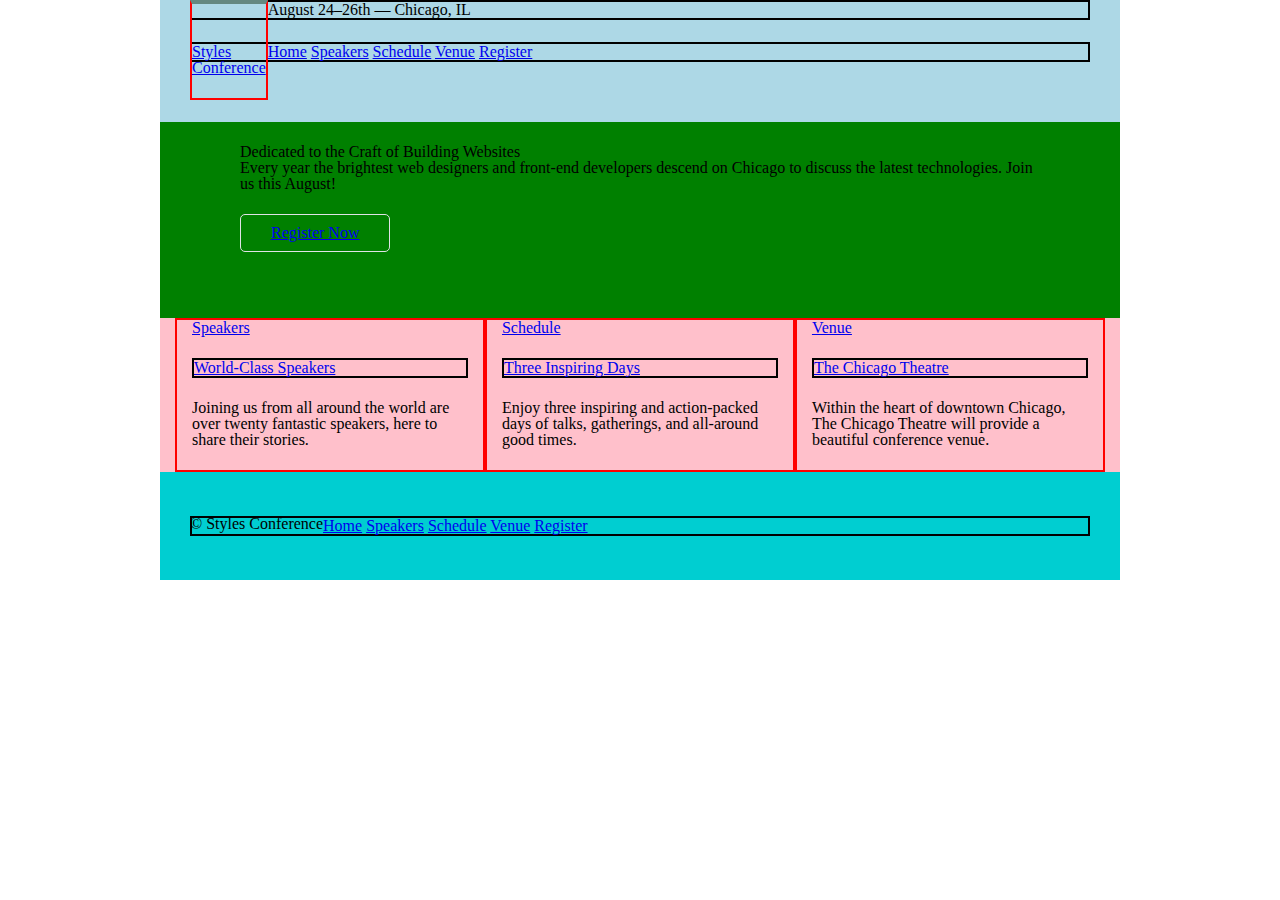
<file: MYFLEXBOX/index.html>
<!DOCTYPE html>
<html lang="en">
<head>
<meta charset="utf-8">
<title>Styles Conference</title>
<link rel="stylesheet" href="main.css">
</head>
<body>
<!-- Header -->
<header class="container group">
<h1 class="logo">
<a href="index.html">Styles <br> Conference</a>
</h1>
<h3>August 24&ndash;26th &mdash; Chicago, IL</h3>
<nav>
<a href="index.html">Home</a>
<a href="speakers.html">Speakers</a>
<a href="schedule.html">Schedule</a>
<a href="venue.html">Venue</a>
<a href="register.html">Register</a>
</nav>
</header>
<!-- Hero -->
<section class="hero container">
<h2>Dedicated to the Craft of Building Websites</h2>
<p>Every year the brightest web designers and front-end developers descend on Chicago to discuss the latest technologies. Join us this August!</p>
<a class="btn btn-alt" href="register.html">Register Now</a>
</section>
<!-- Teasers -->
<section class="grid">
<!-- Speakers -->
<section class="col-1-3">
<a href="speakers.html">
<h5>Speakers</h5>
<h3>World-Class Speakers</h3>
</a>
<p>Joining us from all around the world are over twenty fantastic speakers, here to share their stories.</p>
</section><!--
Schedule
--><section class="col-1-3">
<a href="schedule.html">
<h5>Schedule</h5>
<h3>Three Inspiring Days</h3>
</a>
<p>Enjoy three inspiring and action-packed days of talks, gatherings, and all-around good times.</p>
</section><!--
Venue
--><section class="col-1-3">
<a href="venue.html">
<h5>Venue</h5>
<h3>The Chicago Theatre</h3>
</a>
<p>Within the heart of downtown Chicago, The Chicago Theatre will provide a beautiful conference venue.</p>
</section>
</section>
<!-- Footer -->
<footer class="primary-footer container group">
<small>&copy; Styles Conference</small>
<nav>
<a href="index.html">Home</a>
<a href="speakers.html">Speakers</a>
<a href="schedule.html">Schedule</a>
<a href="venue.html">Venue</a>
<a href="register.html">Register</a>
</nav>
</footer>
</body>
</html>
</file>
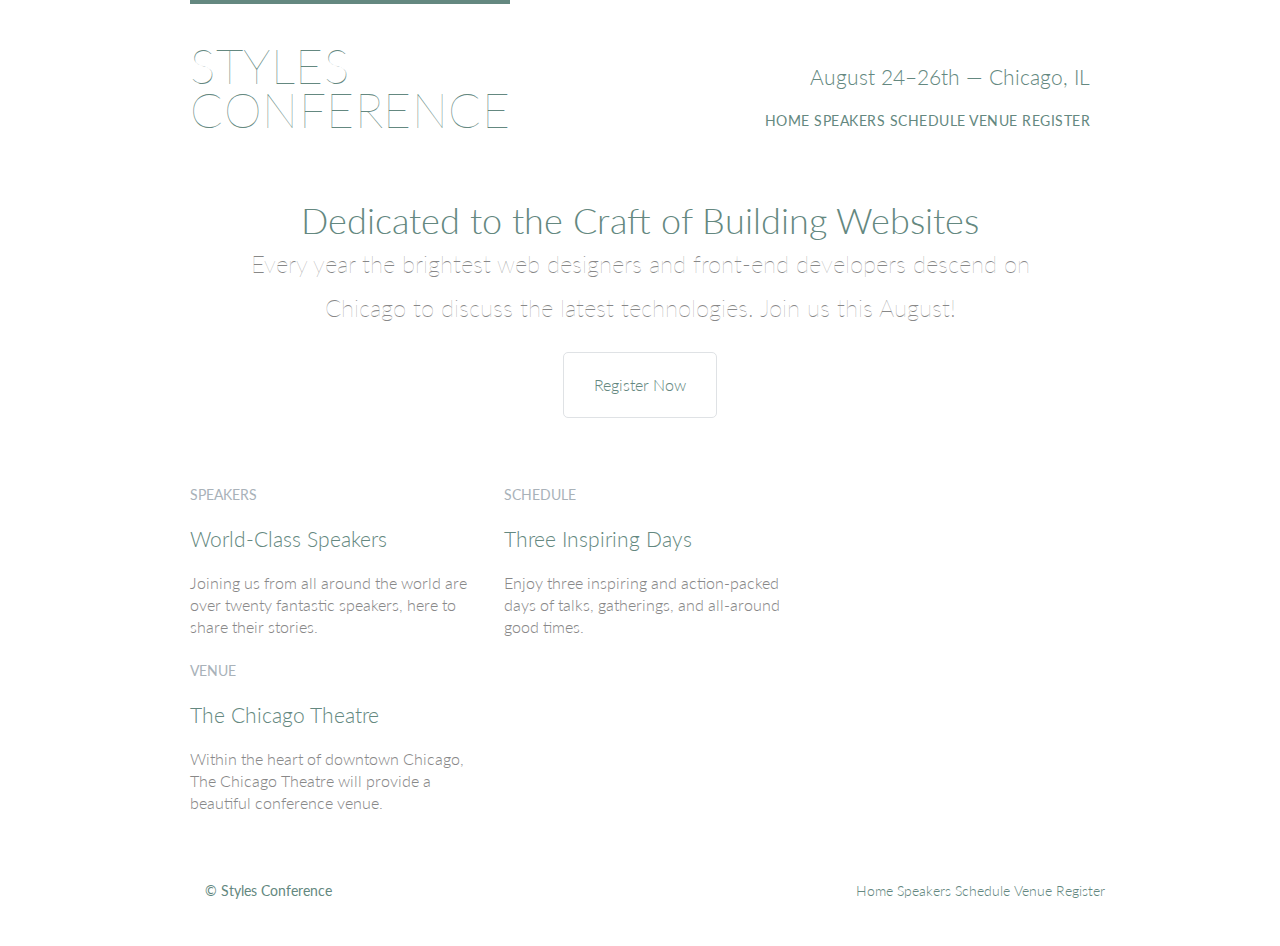
<file: WeekTwoInPractice/index.html>
<!DOCTYPE html>
<html lang="en">

<head>
    <meta charset="utf-8">
    <title>Styles Conference</title>
    <link rel="stylesheet" href="assets/stylesheets/main.css">
    <link rel="stylesheet" href="http://fonts.googleapis.com/css?family=Lato:100,300,400">
</head>

<body>

<!-- Header -->

<header class="container group">

    <h1 class="logo">
        <a href="index.html">Styles <br> Conference</a>
    </h1>

    <h3 class="tagline">August 24&ndash;26th &mdash; Chicago, IL</h3>

    <nav class="nav primary-nav">
        <a href="index.html">Home</a>
        <a href="speakers.html">Speakers</a>
        <a href="schedule.html">Schedule</a>
        <a href="venue.html">Venue</a>
        <a href="register.html">Register</a>
    </nav>

</header>

<!-- Hero -->

<section class="hero container">

    <h2>Dedicated to the Craft of Building Websites</h2>

    <p>Every year the brightest web designers and front-end developers descend on Chicago to discuss the latest technologies. Join us this August!</p>

    <a class="btn btn-alt" href="register.html">Register Now</a>

</section>

<!-- Teasers -->

<section class="grid">

 <!-- Speakers -->

    <section class="teaser col-1-3">
        <a href="speakers.html">
            <h5>Speakers</h5>
            <h3>World-Class Speakers</h3>
        </a>
        <p>Joining us from all around the world are over twenty fantastic speakers, here to share their stories.</p>
    </section>

    <!--Schedule -->

 <section class="teaser col-1-3">
    <a href="schedule.html">
        <h5>Schedule</h5>
        <h3>Three Inspiring Days</h3>
    </a>
    <p>Enjoy three inspiring and action-packed days of talks, gatherings, and all-around good times.</p>
</section>

    <!--Venue -->

 <section class="teaser col-1-3">
    <a href="venue.html">
        <h5>Venue</h5>
        <h3>The Chicago Theatre</h3>
    </a>
    <p>Within the heart of downtown Chicago, The Chicago Theatre will provide a beautiful conference venue.</p>
</section>

<!-- Footer -->

<footer class="primary-footer container group">

    <small>&copy; Styles Conference</small>

    <nav class="nav">
        <a href="index.html">Home</a>
        <a href="speakers.html">Speakers</a>
        <a href="schedule.html">Schedule</a>
        <a href="venue.html">Venue</a>
        <a href="register.html">Register</a>
    </nav>

</footer>

</body>
</html>
</file>
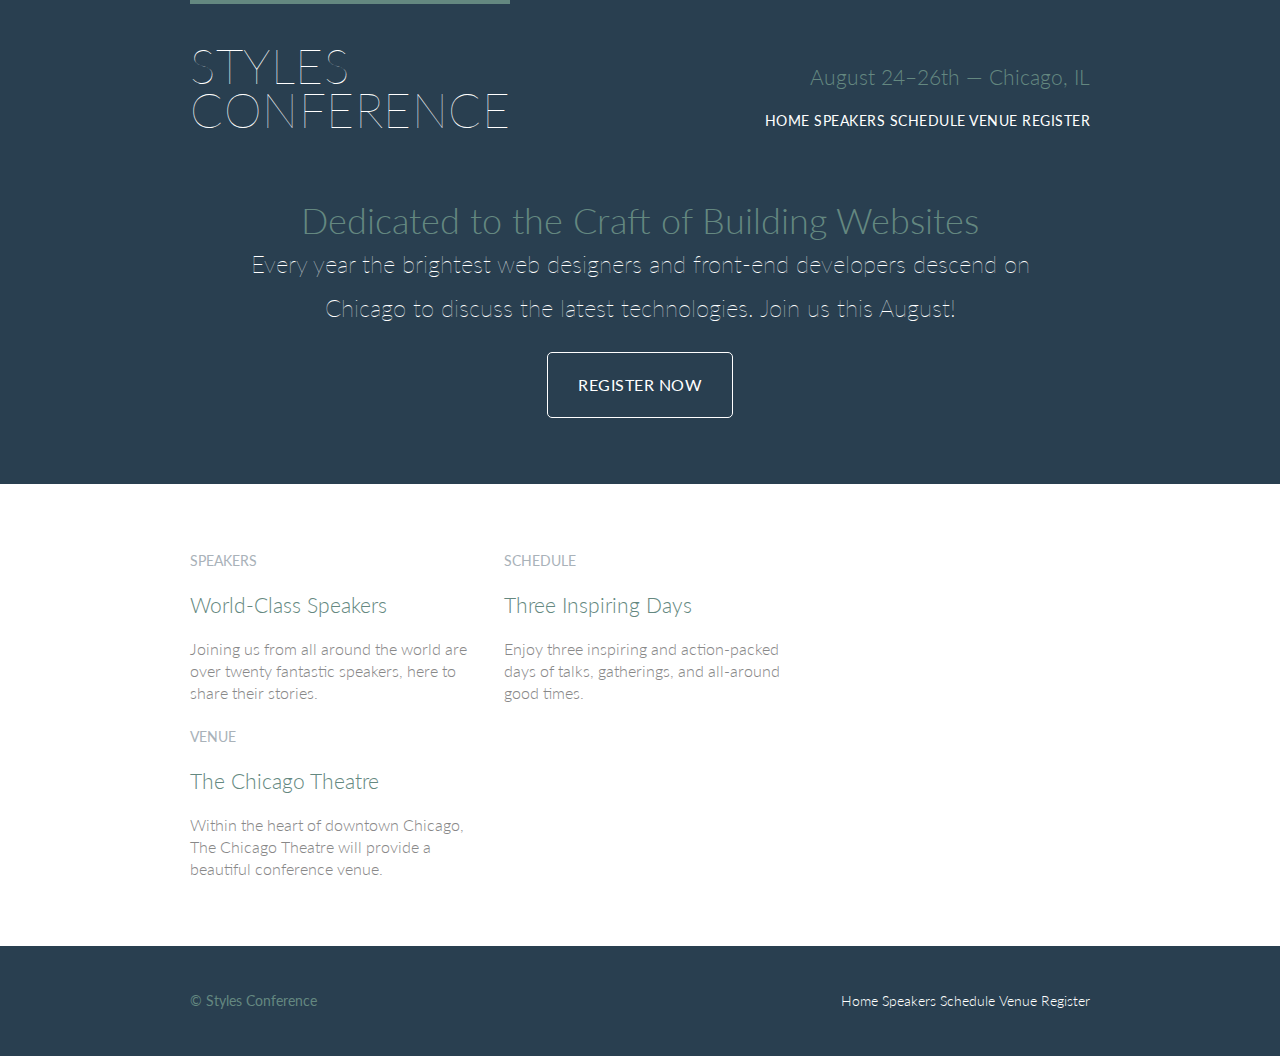
<file: working-with-typography/index.html>
<!DOCTYPE html>
<html lang="en">

  <head>
    <meta charset="utf-8">
    <title>Styles Conference</title>
    <link rel="stylesheet" href="assets/stylesheets/main.css">
    <link rel="stylesheet" href="http://fonts.googleapis.com/css?family=Lato:100,300,400">
  </head>

  <body>
    <!-- Header -->
    <header class="primary-header container group">


      <h1 class="logo">
        <a href="index.html">Styles <br> Conference</a>
      </h1>

      <h3 class="tagline">August 24&ndash;26th &mdash; Chicago, IL</h3>

      <nav class="nav primary-nav">
        <a href="index.html">Home</a>
        <a href="speakers.html">Speakers</a>
        <a href="schedule.html">Schedule</a>
        <a href="venue.html">Venue</a>
        <a href="register.html">Register</a>
      </nav>

    </header>

    <!-- Hero -->

    <section class="hero container">

      <h2>Dedicated to the Craft of Building Websites</h2>

      <p>Every year the brightest web designers and front-end developers descend on Chicago to discuss the latest technologies. Join us this August!</p>

      <a class="btn btn-alt" href="register.html">Register Now</a>

    </section>

    <!-- Teasers -->
    <section class="row">
    <div class="grid">

      <!-- Speakers -->

      <section class="teaser col-1-3">
        <a href="speakers.html">
          <h5>Speakers</h5>
          <h3>World-Class Speakers</h3>
        </a>
        <p>Joining us from all around the world are over twenty fantastic speakers, here to share their stories.</p>
      </section>

      <!--Schedule-->

      <section class="teaser col-1-3">
        <a href="schedule.html">
          <h5>Schedule</h5>
          <h3>Three Inspiring Days</h3>
        </a>
        <p>Enjoy three inspiring and action-packed days of talks, gatherings, and all-around good times.</p>
      </section>

      <!--Venue-->

      <section class="teaser col-1-3">
        <a href="venue.html">
          <h5>Venue</h5>
          <h3>The Chicago Theatre</h3>
        </a>
        <p>Within the heart of downtown Chicago, The Chicago Theatre will provide a beautiful conference venue.</p>
      </section>

    </div>
      </section>

    <!-- Footer -->

    <footer class="primary-footer container group">

      <small>&copy; Styles Conference</small>

      <nav class="nav">
        <a href="index.html">Home</a>
        <a href="speakers.html">Speakers</a>
        <a href="schedule.html">Schedule</a>
        <a href="venue.html">Venue</a>
        <a href="register.html">Register</a>
      </nav>

    </footer>

  </body>
</html>
</file>
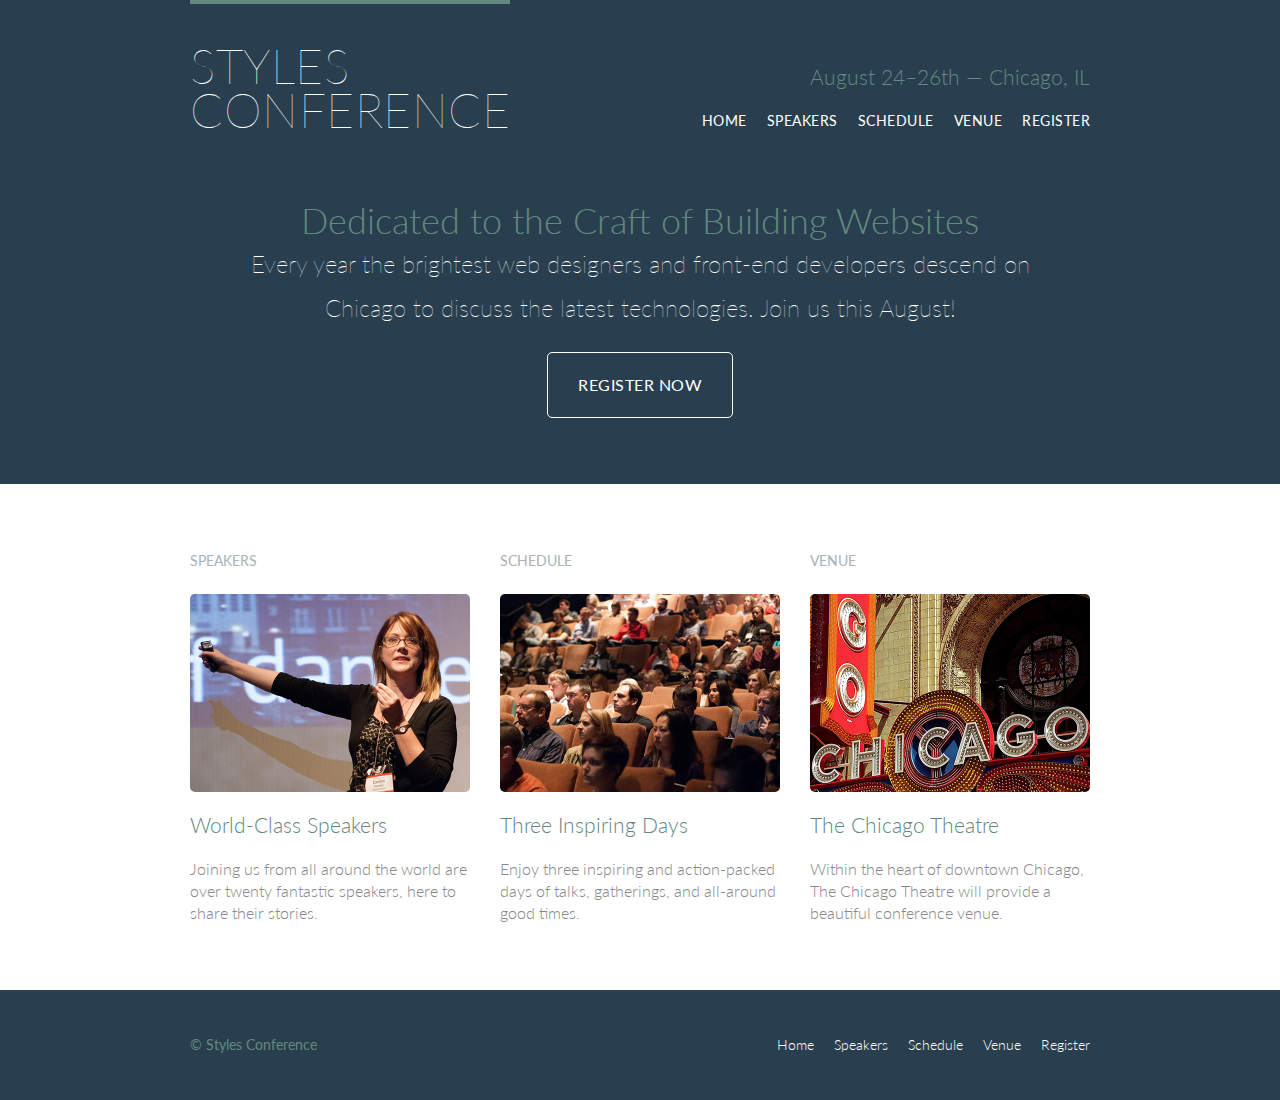
<file: #9AddingMedia/adding-media/index.html>
<!DOCTYPE html>
<html lang="en">

  <head>
    <meta charset="utf-8">
    <title>Styles Conference</title>
    <link rel="stylesheet" href="assets/stylesheets/main.css">
    <link rel="stylesheet" href="http://fonts.googleapis.com/css?family=Lato:100,300,400">
  </head>

  <body>

    <!-- Header -->

    <header class="primary-header container group">

      <h1 class="logo">
        <a href="index.html">Styles <br> Conference</a>
      </h1>

      <h3 class="tagline">August 24&ndash;26th &mdash; Chicago, IL</h3>

      <nav class="nav primary-nav">
        <ul>
          <li><a href="index.html">Home</a></li><!--
          --><li><a href="speakers.html">Speakers</a></li><!--
          --><li><a href="schedule.html">Schedule</a></li><!--
          --><li><a href="venue.html">Venue</a></li><!--
          --><li><a href="register.html">Register</a></li>
        </ul>
      </nav>

    </header>

    <!-- Hero -->

    <section class="hero container">

      <h2>Dedicated to the Craft of Building Websites</h2>

      <p>Every year the brightest web designers and front-end developers descend on Chicago to discuss the latest technologies. Join us this August!</p>

      <a class="btn btn-alt" href="register.html">Register Now</a>

    </section>

    <!-- Teasers -->

    <section class="row">
      <div class="grid">

        <!-- Speakers -->

        <section class="teaser col-1-3">
          <h5>Speakers</h5>
          <a href="speakers.html">
            <img src="assets/images/home/speakers.jpg" alt="Professional Speaker">
            <h3>World-Class Speakers</h3>
          </a>
          <p>Joining us from all around the world are over twenty fantastic speakers, here to share their stories.</p>
        </section><!--

        Schedule

        --><section class="teaser col-1-3">
          <h5>Schedule</h5>
          <a href="schedule.html">
            <img src="assets/images/home/schedule.jpg" alt="Conference Attendees">
            <h3>Three Inspiring Days</h3>
          </a>
          <p>Enjoy three inspiring and action-packed days of talks, gatherings, and all-around good times.</p>
        </section><!--

        Venue

        --><section class="teaser col-1-3">
          <h5>Venue</h5>
          <a href="venue.html">
            <img src="assets/images/home/venue.jpg" alt="The Chicago Theatre">
            <h3>The Chicago Theatre</h3>
          </a>
          <p>Within the heart of downtown Chicago, The Chicago Theatre will provide a beautiful conference venue.</p>
        </section>

      </div>
    </section>

    <!-- Footer -->

    <footer class="primary-footer container group">

      <small>&copy; Styles Conference</small>

      <nav class="nav">
        <ul>
          <li><a href="index.html">Home</a></li><!--
          --><li><a href="speakers.html">Speakers</a></li><!--
          --><li><a href="schedule.html">Schedule</a></li><!--
          --><li><a href="venue.html">Venue</a></li><!--
          --><li><a href="register.html">Register</a></li>
        </ul>
      </nav>

    </footer>

  </body>
</html>
</file>
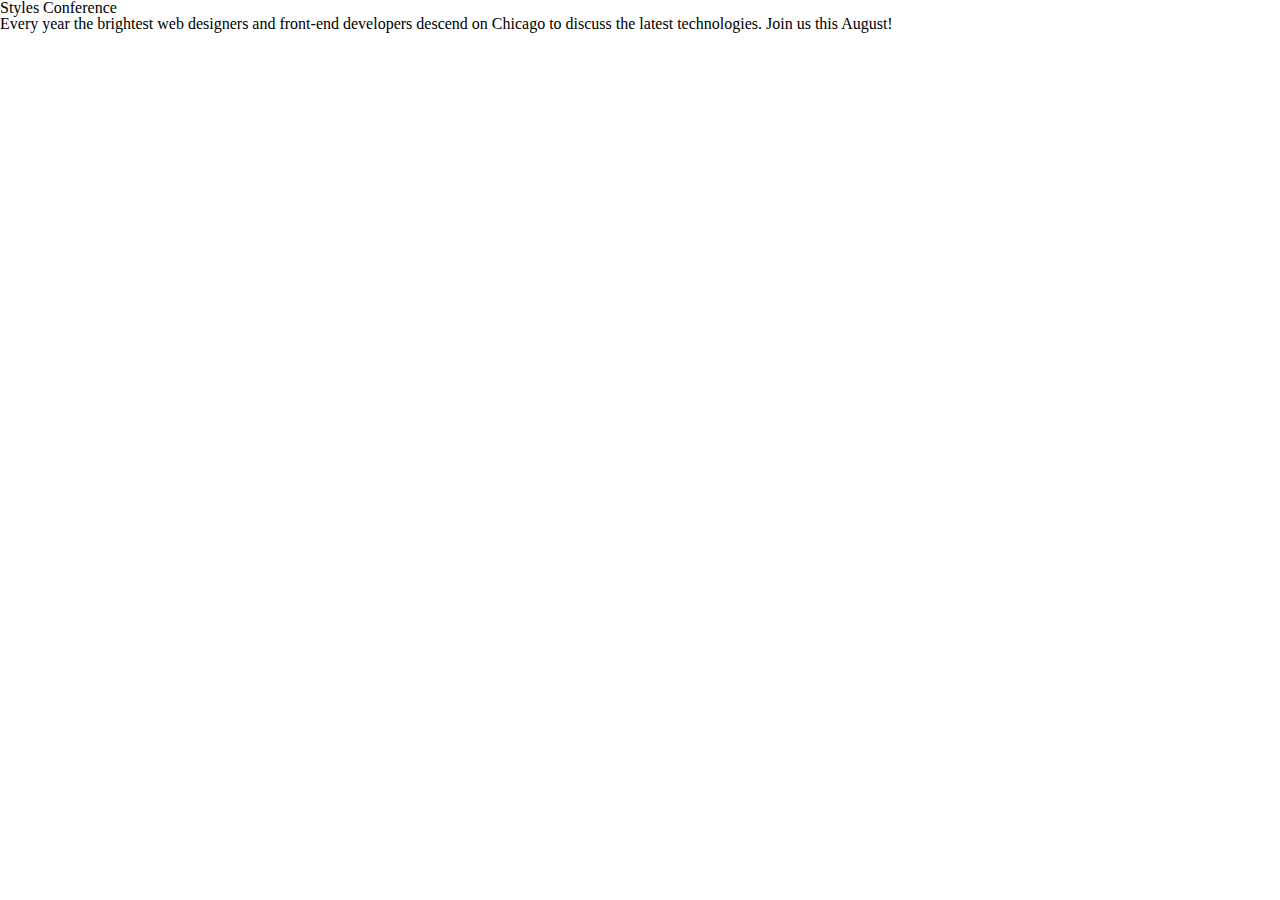
<file: ShayHowe/CREATING_Websites/index.html>
<!DOCTYPE html>
<html lang="en">
<head>
    <meta charset="UTF-8">
    <title>Styles Conference</title>
    <link rel="stylesheet" href="assets/stylesheets/main.css">
</head>
<body>
<h1>Styles Conference</h1>

    <p>Every year the brightest web designers and front-end developers descend on Chicago to discuss the latest
    technologies. Join us this August!</p>
</body>
</html>
</file>
<file: MYFLEXBOX/main.css>
/* http://meyerweb.com/eric/tools/css/reset/
v2.0 | 20110126
License: none (public domain)
*/
html, body, div, span, applet, object, iframe,
h1, h2, h3, h4, h5, h6, p, blockquote, pre,
a, abbr, acronym, address, big, cite, code,
del, dfn, em, img, ins, kbd, q, s, samp,
small, strike, strong, sub, sup, tt, var,
b, u, i, center,
dl, dt, dd, ol, ul, li,
fieldset, form, label, legend,
table, caption, tbody, tfoot, thead, tr, th, td,
article, aside, canvas, details, embed,
figure, figcaption, footer, header,
menu, nav, output, ruby, section, summary,
time, mark, audio, video {
margin: 0;
padding: 0;
border: 0;
font-size: 100%;
font: inherit;
vertical-align: baseline;
}
/* HTML5 display-role reset for older browsers */
article, aside, details, figcaption, figure,
footer, header, menu, nav, section {
display: block;
}
body {
line-height: 1;
}
ol, ul {
list-style: none;
}
blockquote, q {
quotes: none;
}
blockquote::before, blockquote::after,
q::before, q::after {
content: '';
content: none;
}
table {
border-collapse: collapse;
border-spacing: 0;
}
/*
========================================
Grid
========================================
*/
*,
*::before,
*::after {
box-sizing: border-box;
}
.container,
.grid {
margin: 0 auto;
width: 960px;
}
.container {
padding-left: 30px;
padding-right: 30px;
}
.col-1-3 {
width: 33.33%;
}
.col-2-3 {
width: 66.66%;
}
.col-1-3,
.col-2-3 {
display: inline-block;
vertical-align: top;
}
.grid,
.col-1-3,
.col-2-3 {
padding-left: 15px;
padding-right: 15px;
}
/*
========================================
Clearfix
========================================
*/
.group::after {
clear: both;
}
.group {
clear: both;
overflow: auto;
}
/*
========================================
Typography
========================================
*/
h1, h3, h4, h5, p {
margin-bottom: 22px;
}
/*
========================================
Buttons
========================================
*/
.btn {
border-radius: 5px;
display: inline-block;
margin: 0;
}
.btn-alt {
border: 1px solid #dfe2e5;
padding: 10px 30px;
}
/*
========================================
Primary header
========================================
*/
.logo {
border-top: 4px solid #648880;
float: left;
padding: 40px 0 22px 0;
}
/*
========================================
Primary footer
========================================
*/
.primary-footer {
padding-bottom: 44px;
padding-top: 44px;
}
.primary-footer small {
float: left;
}
/*
========================================
Home
========================================
*/
.hero {
padding: 22px 80px 66px 80px;
}
/*
========================================
see regions of document - for development only
========================================
*/
header {
background-color: lightblue;
}
section.hero {
background-color: green;
}
section.grid {
background-color: pink;
}
h1, section.col-1-3 {
border: 2px solid red;
}
h3, nav {
border: 2px solid black;
}
footer {
background-color: darkturquoise;
}
</file>
<file: WeekTwoInPractice/assets/stylesheets/main.css>
/* http://meyerweb.com/eric/tools/css/reset/
   v2.0 | 20110126
   License: none (public domain)
*/

html, body, div, span, applet, object, iframe,
h1, h2, h3, h4, h5, h6, p, blockquote, pre,
a, abbr, acronym, address, big, cite, code,
del, dfn, em, img, ins, kbd, q, s, samp,
small, strike, strong, sub, sup, tt, var,
b, u, i, center,
dl, dt, dd, ol, ul, li,
fieldset, form, label, legend,
table, caption, tbody, tfoot, thead, tr, th, td,
article, aside, canvas, details, embed,
figure, figcaption, footer, header, hgroup,
menu, nav, output, ruby, section, summary,
time, mark, audio, video {
    margin: 0;
    padding: 0;
    border: 0;
    font-size: 100%;
    font: inherit;
    vertical-align: baseline;
}
/* HTML5 display-role reset for older browsers */
article, aside, details, figcaption, figure,
footer, header, hgroup, menu, nav, section {
    display: block;
}
body {
    line-height: 1;
}
ol, ul {
    list-style: none;
}
blockquote, q {
    quotes: none;
}
blockquote:before, blockquote:after,
q:before, q:after {
    content: '';
    content: none;
}
table {
    border-collapse: collapse;
    border-spacing: 0;
}

/*
  ========================================
  Custom styles
  ========================================
*/

body {
    color: #888;
    font: 300 16px/22px "Lato", "Open Sans", "Helvetica Neue", Helvetica, Arial, sans-serif;
}

/*
  ========================================
  Grid
  ========================================
*/

*,
*:before,
*:after {
    -webkit-box-sizing: border-box;
    -moz-box-sizing: border-box;
    box-sizing: border-box;
}
.container,
.grid {
    margin: 0 auto;
    width: 960px;
}
.container {
    padding-left: 30px;
    padding-right: 30px;
}
.grid,
.col-1-3,
.col-2-3 {
    padding-left: 15px;
    padding-right: 15px;
}
.col-1-3,
.col-2-3  {
    display: inline-block;
    vertical-align: top;
}
.col-1-3 {
    width: 33.33%;
}
.col-2-3 {
    width: 66.66%;
}

/*
  ========================================
  Clearfix
  ========================================
*/

.group:before,
.group:after {
    content: "";
    display: table;
}
.group:after {
    clear: both;
}
.group {
    clear: both;
    *zoom: 1;
}

/*
  ========================================
  Typography
  ========================================
*/

h1, h2, h3, h4 {
    color: #648880;
}
h1, h3, h4, h5, p {
    margin-bottom: 22px;
}
h1 {
    font-size: 36px;
    line-height: 44px;
}
h2 {
    font-size: 24px;
    line-height: 44px;
}
h3 {
    font-size: 21px;
}
h4 {
    font-size: 18px;
}
h5 {
    color: #a9b2b9;
    font-size: 14px;
    font-weight: 400;
    text-transform: uppercase;
}
strong {
    font-weight: 400;
}
cite,
em {
    font-style: italic;
}

/*
  ========================================
  Links
  ========================================
*/

a {
    color: #648880;
    text-decoration: none;
}
a:hover {
    color: #a9b2b9;
}
p a {
    border-bottom: 1px solid #dfe2e5;
}

/*
  ========================================
  Buttons
  ========================================
*/

.btn {
    border-radius: 5px;
    display: inline-block;
    margin: 0;
}
.btn-alt {
    border: 1px solid #dfe2e5;
    padding: 10px 30px;
}

/*
  ========================================
  Primary header
  ========================================
*/

.logo {
    border-top: 4px solid #648880;
    float: left;
    font-size: 48px;
    font-weight: 100;
    letter-spacing: .5px;
    line-height: 44px;
    padding: 40px 0 22px 0;
    text-transform: uppercase;
}
.tagline {
    margin: 66px 0 22px 0;
    text-align: right;
}
.primary-nav {
    font-size: 14px;
    font-weight: 400;
    letter-spacing: .5px;
    text-transform: uppercase;
}

/*
  ========================================
  Primary footer
  ========================================
*/

.primary-footer {
    color: #648880;
    font-size: 14px;
    padding-bottom: 44px;
    padding-top: 44px;
}
.primary-footer small {
    float: left;
    font-weight: 400;
}

/*
  ========================================
  Navigation
  ========================================
*/

.nav {
    text-align: right;
}

/*
  ========================================
  Home
  ========================================
*/

.hero {
    line-height: 44px;
    padding: 22px 80px 66px 80px;
    text-align: center;
}
.hero h2 {
    font-size: 36px;
}
.hero p {
    font-size: 24px;
    font-weight: 100;
}
.teaser a:hover h3 {
    color: #a9b2b9;
}
</file>
<file: working-with-typography/assets/stylesheets/main.css>
/* http://meyerweb.com/eric/tools/css/reset/
   v2.0 | 20110126
   License: none (public domain)
*/

html, body, div, span, applet, object, iframe,
h1, h2, h3, h4, h5, h6, p, blockquote, pre,
a, abbr, acronym, address, big, cite, code,
del, dfn, em, img, ins, kbd, q, s, samp,
small, strike, strong, sub, sup, tt, var,
b, u, i, center,
dl, dt, dd, ol, ul, li,
fieldset, form, label, legend,
table, caption, tbody, tfoot, thead, tr, th, td,
article, aside, canvas, details, embed,
figure, figcaption, footer, header, hgroup,
menu, nav, output, ruby, section, summary,
time, mark, audio, video {
  margin: 0;
  padding: 0;
  border: 0;
  font-size: 100%;
  font: inherit;
  vertical-align: baseline;
}
/* HTML5 display-role reset for older browsers */
article, aside, details, figcaption, figure,
footer, header, hgroup, menu, nav, section {
  display: block;
}
body {
  line-height: 1;
}
ol, ul {
  list-style: none;
}
blockquote, q {
  quotes: none;
}
blockquote:before, blockquote:after,
q:before, q:after {
  content: '';
  content: none;
}
table {
  border-collapse: collapse;
  border-spacing: 0;
}

/*
  ========================================
  Custom styles
  ========================================
*/

body {
  background: #293f50;
  color: #888;
  font: 300 16px/22px "Lato", "Open Sans", "Helvetica Neue", Helvetica, Arial, sans-serif;
}

/*
  ========================================
  Grid
  ========================================
*/

*,
*:before,
*:after {
  -webkit-box-sizing: border-box;
  -moz-box-sizing: border-box;
  box-sizing: border-box;
}
.container,
.grid {
  margin: 0 auto;
  width: 960px;
}
.container {
  padding-left: 30px;
  padding-right: 30px;
}
.grid,
.col-1-3,
.col-2-3 {
  padding-left: 15px;
  padding-right: 15px;
}
.col-1-3,
.col-2-3  {
  display: inline-block;
  vertical-align: top;
}
.col-1-3 {
  width: 33.33%;
}
.col-2-3 {
  width: 66.66%;
}

/*
  ========================================
  Clearfix
  ========================================
*/

.group:before,
.group:after {
  content: "";
  display: table;
}
.group:after {
  clear: both;
}
.group {
  clear: both;
  *zoom: 1;
}

/*
  ========================================
  Rows
  ========================================
*/

.row,
.row-alt {
  min-width: 960px;
}
.row {
  background: #fff;
  padding: 66px 0 44px 0;
}
.row-alt {
  background: #cbe2c1;
  background: -webkit-linear-gradient(to right, #a1d3b0, #f6f1d3);
  background:    -moz-linear-gradient(to right, #a1d3b0, #f6f1d3);
  background:         linear-gradient(to right, #a1d3b0, #f6f1d3);
  padding: 44px 0 22px 0;
}

/*
  ========================================
  Typography
  ========================================
*/

h1, h2, h3, h4 {
  color: #648880;
}
h1, h3, h4, h5, p {
  margin-bottom: 22px;
}
h1 {
  font-size: 36px;
  line-height: 44px;
}
h2 {
  font-size: 24px;
  line-height: 44px;
}
h3 {
  font-size: 21px;
}
h4 {
  font-size: 18px;
}
h5 {
  color: #a9b2b9;
  font-size: 14px;
  font-weight: 400;
  text-transform: uppercase;
}
strong {
  font-weight: 400;
}
cite,
em {
  font-style: italic;
}

/*
  ========================================
  Leads
  ========================================
*/

.lead {
  text-align: center;
}
.lead p {
  font-size: 21px;
  line-height: 33px;
}

/*
  ========================================
  Links
  ========================================
*/

a {
  color: #648880;
  text-decoration: none;
}
a:hover {
  color: #a9b2b9;
}
p a {
  border-bottom: 1px solid #dfe2e5;
}
.primary-header a,
.primary-footer a {
  color: #fff;
}
.primary-header a:hover,
.primary-footer a:hover {
  color: #648880;
}

/*
  ========================================
  Buttons
  ========================================
*/

.btn {
  border-radius: 5px;
  color: #fff;
  cursor: pointer;
  display: inline-block;
  font-weight: 400;
  letter-spacing: .5px;
  margin: 0;
  text-transform: uppercase;
}
.btn-alt {
  border: 1px solid #fff;
  padding: 10px 30px;
}
.btn-alt:hover {
  background: #fff;
  color: #648880;
}

/*
  ========================================
  Primary header
  ========================================
*/

.logo {
  border-top: 4px solid #648880;
  float: left;
  font-size: 48px;
  font-weight: 100;
  letter-spacing: .5px;
  line-height: 44px;
  padding: 40px 0 22px 0;
  text-transform: uppercase;
}
.tagline {
  margin: 66px 0 22px 0;
  text-align: right;
}
.primary-nav {
  font-size: 14px;
  font-weight: 400;
  letter-spacing: .5px;
  text-transform: uppercase;
}

/*
  ========================================
  Primary footer
  ========================================
*/

.primary-footer {
  color: #648880;
  font-size: 14px;
  padding-bottom: 44px;
  padding-top: 44px;
}
.primary-footer small {
  float: left;
  font-weight: 400;
}

/*
  ========================================
  Navigation
  ========================================
*/

.nav {
  text-align: right;
}

/*
  ========================================
  Home
  ========================================
*/

.hero {
  color: #fff;
  line-height: 44px;
  padding: 22px 80px 66px 80px;
  text-align: center;
}
.hero h2 {
  font-size: 36px;
}
.hero p {
  font-size: 24px;
  font-weight: 100;
}
.teaser a:hover h3 {
  color: #a9b2b9;
}
</file>
<file: #9AddingMedia/adding-media/assets/stylesheets/main.css>
/* http://meyerweb.com/eric/tools/css/reset/
   v2.0 | 20110126
   License: none (public domain)
*/

html, body, div, span, applet, object, iframe,
h1, h2, h3, h4, h5, h6, p, blockquote, pre,
a, abbr, acronym, address, big, cite, code,
del, dfn, em, img, ins, kbd, q, s, samp,
small, strike, strong, sub, sup, tt, var,
b, u, i, center,
dl, dt, dd, ol, ul, li,
fieldset, form, label, legend,
table, caption, tbody, tfoot, thead, tr, th, td,
article, aside, canvas, details, embed,
figure, figcaption, footer, header, hgroup,
menu, nav, output, ruby, section, summary,
time, mark, audio, video {
  margin: 0;
  padding: 0;
  border: 0;
  font-size: 100%;
  font: inherit;
  vertical-align: baseline;
}
/* HTML5 display-role reset for older browsers */
article, aside, details, figcaption, figure,
footer, header, hgroup, menu, nav, section {
  display: block;
}
body {
  line-height: 1;
}
ol, ul {
  list-style: none;
}
blockquote, q {
  quotes: none;
}
blockquote:before, blockquote:after,
q:before, q:after {
  content: '';
  content: none;
}
table {
  border-collapse: collapse;
  border-spacing: 0;
}

/*
  ========================================
  Custom styles
  ========================================
*/

body {
  background: #293f50;
  color: #888;
  font: 300 16px/22px "Lato", "Open Sans", "Helvetica Neue", Helvetica, Arial, sans-serif;
}

/*
  ========================================
  Grid
  ========================================
*/

*,
*:before,
*:after {
  -webkit-box-sizing: border-box;
     -moz-box-sizing: border-box;
          box-sizing: border-box;
}
.container,
.grid {
  margin: 0 auto;
  width: 960px;
}
.container {
  padding-left: 30px;
  padding-right: 30px;
}
.grid,
.col-1-3,
.col-2-3 {
  padding-left: 15px;
  padding-right: 15px;
}
.col-1-3,
.col-2-3  {
  display: inline-block;
  vertical-align: top;
}
.col-1-3 {
  width: 33.33%;
}
.col-2-3 {
  width: 66.66%;
}

/*
  ========================================
  Clearfix
  ========================================
*/

.group:before,
.group:after {
  content: "";
  display: table;
}
.group:after {
  clear: both;
}
.group {
  clear: both;
  *zoom: 1;
}

/*
  ========================================
  Rows
  ========================================
*/

.row,
.row-alt {
  min-width: 960px;
}
.row {
  background: #fff;
  padding: 66px 0 44px 0;
}
.row-alt {
  background: #cbe2c1;
  background: -webkit-linear-gradient(to right, #a1d3b0, #f6f1d3);
  background:    -moz-linear-gradient(to right, #a1d3b0, #f6f1d3);
  background:         linear-gradient(to right, #a1d3b0, #f6f1d3);
  padding: 44px 0 22px 0;
}

/*
  ========================================
  Typography
  ========================================
*/

h1, h2, h3, h4 {
  color: #648880;
}
h1, h3, h4, h5, p {
  margin-bottom: 22px;
}
h1 {
  font-size: 36px;
  line-height: 44px;
}
h2 {
  font-size: 24px;
  line-height: 44px;
}
h3 {
  font-size: 21px;
}
h4 {
  font-size: 18px;
}
h5 {
  color: #a9b2b9;
  font-size: 14px;
  font-weight: 400;
  text-transform: uppercase;
}
strong {
  font-weight: 400;
}
cite,
em {
  font-style: italic;
}

/*
  ========================================
  Leads
  ========================================
*/

.lead {
  text-align: center;
}
.lead p {
  font-size: 21px;
  line-height: 33px;
}

/*
  ========================================
  Links
  ========================================
*/

a {
  color: #648880;
  text-decoration: none;
}
a:hover {
  color: #a9b2b9;
}
p a {
  border-bottom: 1px solid #dfe2e5;
}
.primary-header a,
.primary-footer a {
  color: #fff;
}
.primary-header a:hover,
.primary-footer a:hover {
  color: #648880;
}

/*
  ========================================
  Buttons
  ========================================
*/

.btn {
  border-radius: 5px;
  color: #fff;
  cursor: pointer;
  display: inline-block;
  font-weight: 400;
  letter-spacing: .5px;
  margin: 0;
  text-transform: uppercase;
}
.btn-alt {
  border: 1px solid #fff;
  padding: 10px 30px;
}
.btn-alt:hover {
  background: #fff;
  color: #648880;
}

/*
  ========================================
  Primary header
  ========================================
*/

.logo {
  border-top: 4px solid #648880;
  float: left;
  font-size: 48px;
  font-weight: 100;
  letter-spacing: .5px;
  line-height: 44px;
  padding: 40px 0 22px 0;
  text-transform: uppercase;
}
.tagline {
  margin: 66px 0 22px 0;
  text-align: right;
}
.primary-nav {
  font-size: 14px;
  font-weight: 400;
  letter-spacing: .5px;
  text-transform: uppercase;
}

/*
  ========================================
  Primary footer
  ========================================
*/

.primary-footer {
  color: #648880;
  font-size: 14px;
  padding-bottom: 44px;
  padding-top: 44px;
}
.primary-footer small {
  float: left;
  font-weight: 400;
}

/*
  ========================================
  Navigation
  ========================================
*/

.nav {
  text-align: right;
}
.nav li {
  display: inline-block;
  margin: 0 10px;
  vertical-align: top;
}
.nav li:last-child {
  margin-right: 0;
}

/*
  ========================================
  Home
  ========================================
*/

.hero {
  color: #fff;
  line-height: 44px;
  padding: 22px 80px 66px 80px;
  text-align: center;
}
.hero h2 {
  font-size: 36px;
}
.hero p {
  font-size: 24px;
  font-weight: 100;
}
.teaser a:hover h3 {
  color: #a9b2b9;
}
.teaser img {
  border-radius: 5px;
  display: block;
  margin-bottom: 22px;
  max-width: 100%
}

/*
  ========================================
  Speakers
  ========================================
*/

.speaker {
  margin-bottom: 44px;
}
.speaker-info {
  border: 1px solid #dfe2e5;
  border-radius: 5px;
  margin-top: 88px;
  padding-bottom: 22px;
  text-align: center;
}
.speaker-info img {
  border-radius: 50%;
  height: 130px;
  margin: -66px 0 22px 0;
  vertical-align: top;
}

/*
  ========================================
  Venue
  ========================================
*/

.venue-theatre {
  margin-bottom: 66px;
}
.venue-hotel {
  margin-bottom: 22px;
}
.venue-map {
  height: 264px;
}
</file>
<file: ShayHowe/CREATING_Websites/assets/stylesheets/main.css>
/* http://meyerweb.com/eric/tools/css/reset/ 2. v2.0 | 20110126
  License: none (public domain)
*/

html, body, div, span, applet, object, iframe,
h1, h2, h3, h4, h5, h6, p, blockquote, pre,
a, abbr, acronym, address, big, cite, code,
del, dfn, em, img, ins, kbd, q, s, samp,
small, strike, strong, sub, sup, tt, var,
b, u, i, center,
dl, dt, dd, ol, ul, li,
fieldset, form, label, legend,
table, caption, tbody, tfoot, thead, tr, th, td,
article, aside, canvas, details, embed,
figure, figcaption, footer, header, hgroup,
menu, nav, output, ruby, section, summary,
time, mark, audio, video {
    margin: 0;
    padding: 0;
    border: 0;
    font-size: 100%;
    font: inherit;
    vertical-align: baseline;
}
/* HTML5 display-role reset for older browsers */
article, aside, details, figcaption, figure,
footer, header, hgroup, menu, nav, section {
    display: block;
}
body {
    line-height: 1;
}
ol, ul {
    list-style: none;
}
blockquote, q {
    quotes: none;
}
blockquote:before, blockquote:after,
q:before, q:after {
    content: '';
    content: none;
}
table {
    border-collapse: collapse;
    border-spacing: 0;
}
</file>
